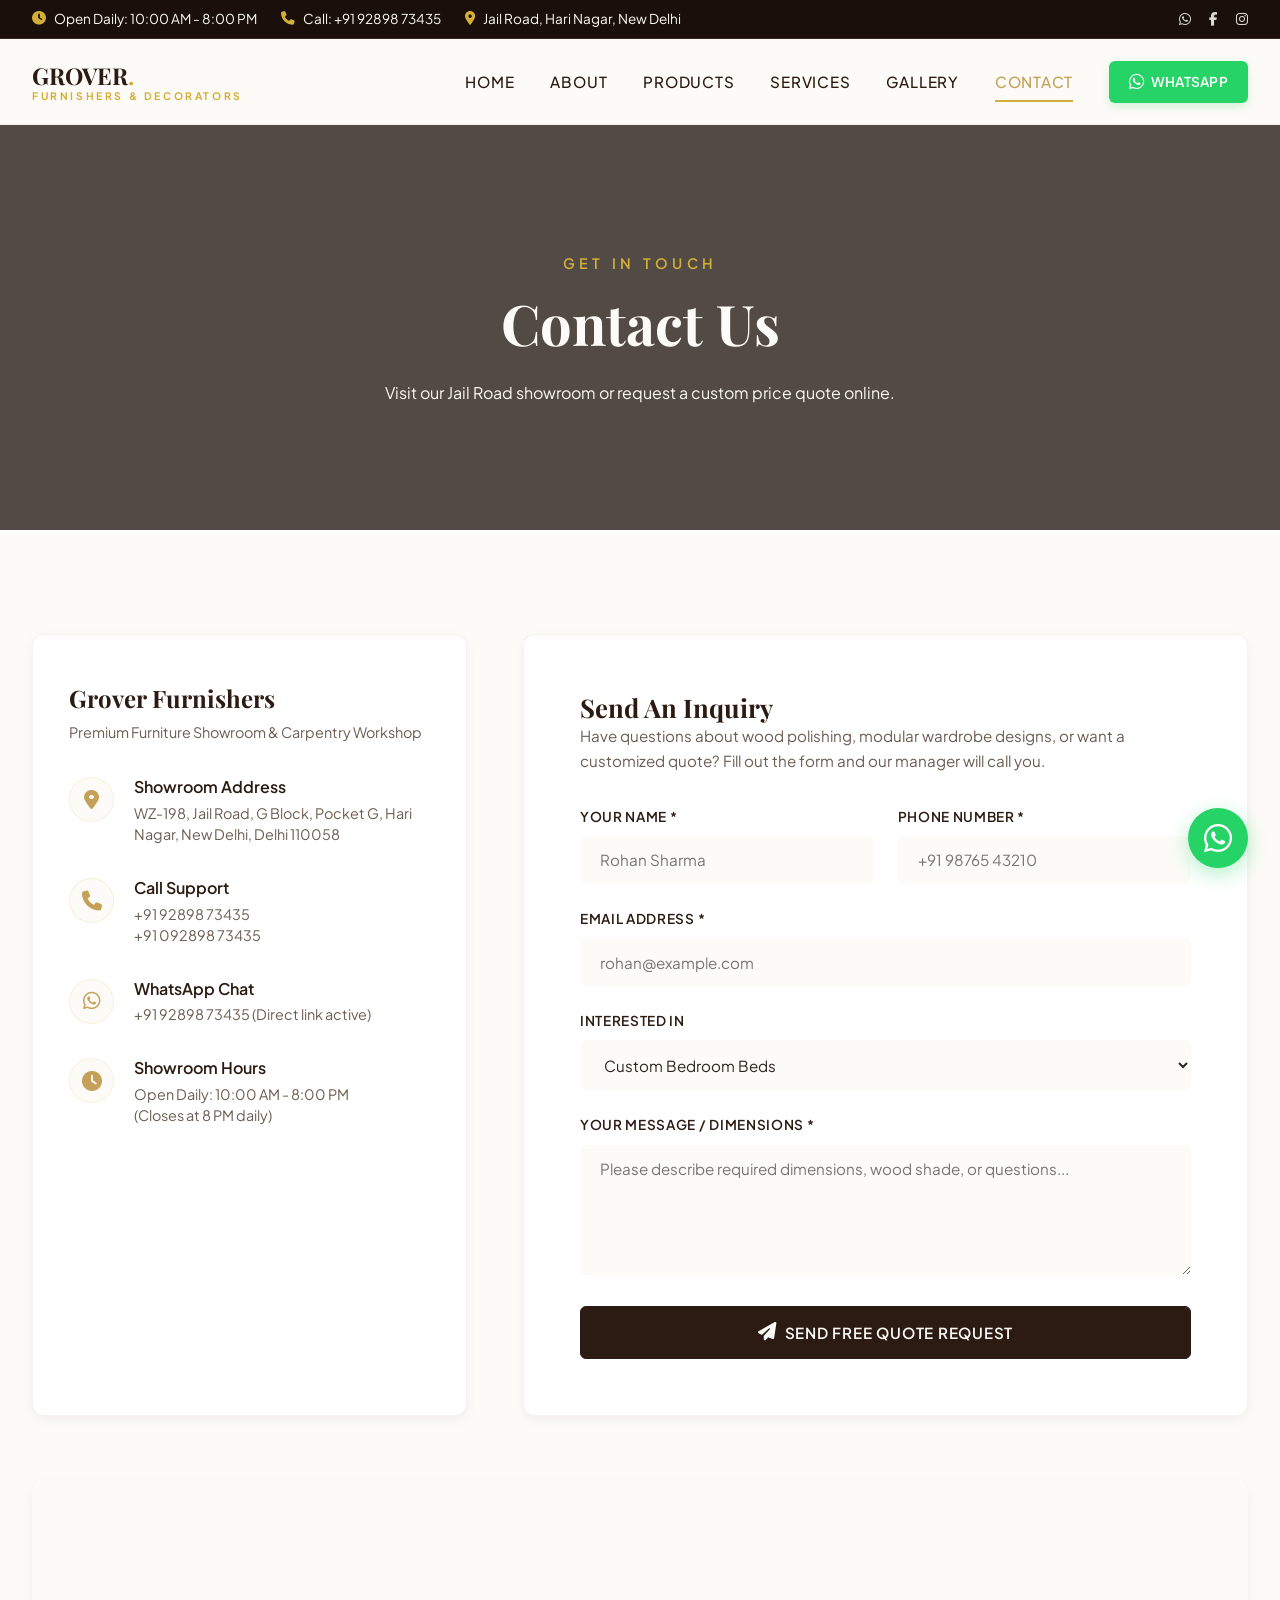
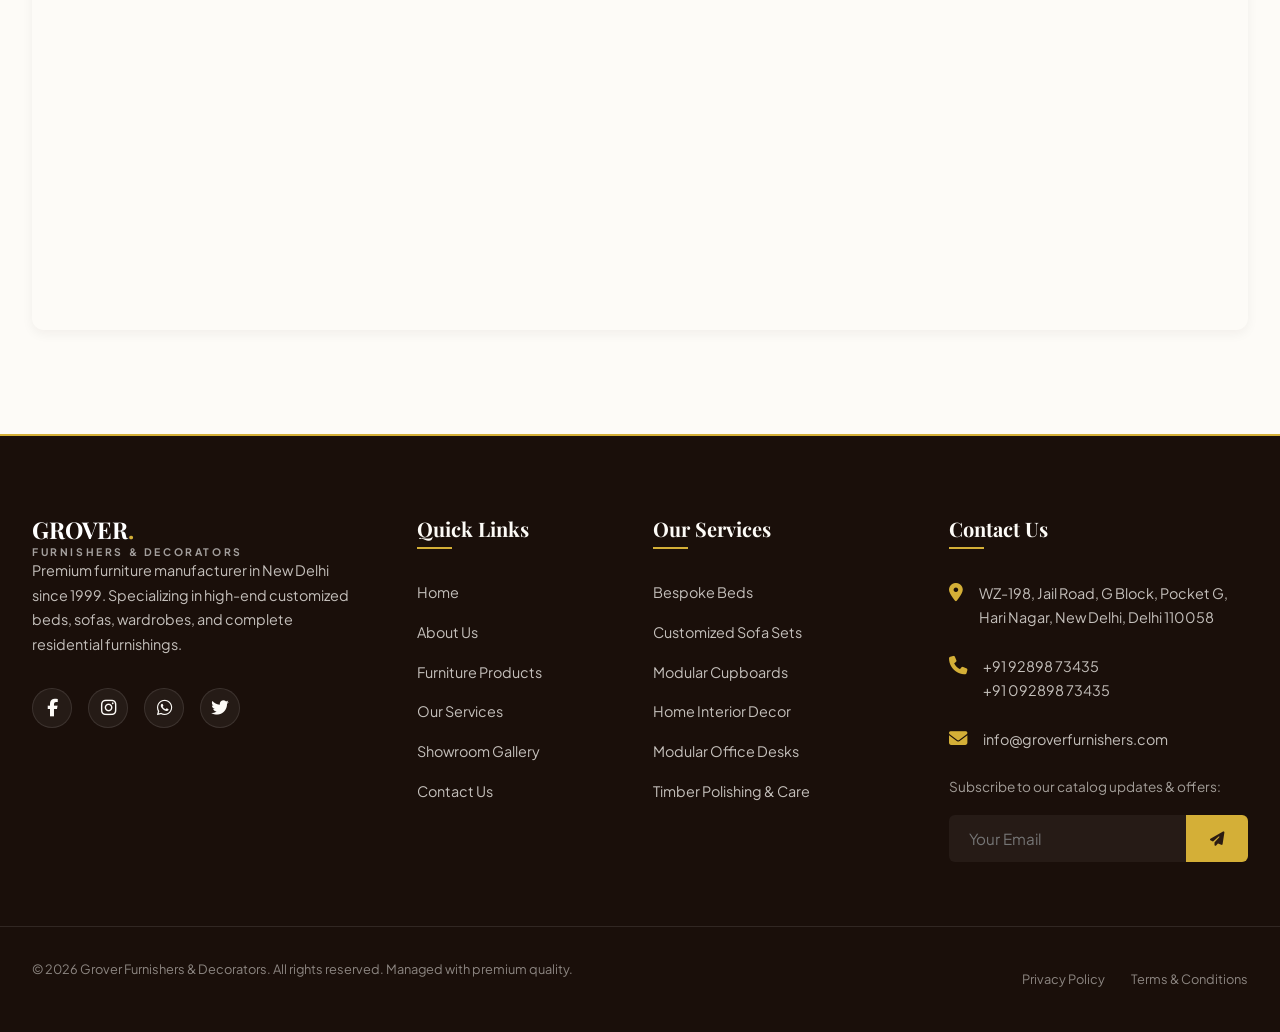
<file: contact.html>
<!DOCTYPE html>
<html lang="en">
<head>
  <meta charset="UTF-8">
  <meta name="viewport" content="width=device-width, initial-scale=1.0">
  <meta name="description" content="Contact Grover Furnishers & Decorators in Jail Road, Hari Nagar, New Delhi. Send furniture inquiries, get showroom directions, or call/WhatsApp us directly.">
  <meta name="keywords" content="contact grover furnishers, jail road furniture shop number, furniture showroom hari nagar contact, furniture builders delhi map">
  <meta name="author" content="Grover Furnishers & Decorators">

  <!-- Open Graph / Facebook -->
  <meta property="og:type" content="website">
  <meta property="og:url" content="https://groverfurnishers.github.io/contact.html">
  <meta property="og:title" content="Contact Us | Grover Furnishers & Decorators">
  <meta property="og:description" content="Inquire about luxury wood beds, custom closets, and Chesterfield sofas. Visit our Delhi showroom or call us today.">
  <meta property="og:image" content="https://images.unsplash.com/photo-1618221195710-dd6b41faaea6?auto=format&fit=crop&w=1200&q=80">

  <title>Contact Us | Grover Furnishers & Decorators Jail Road Delhi</title>

  <!-- Favicon -->
  <link rel="icon" type="image/x-icon" href="https://images.unsplash.com/photo-1618221195710-dd6b41faaea6?auto=format&fit=crop&w=32&q=80">

  <!-- Google Fonts Preconnect -->
  <link rel="preconnect" href="https://fonts.googleapis.com">
  <link rel="preconnect" href="https://fonts.gstatic.com" crossorigin>
  <link href="https://fonts.googleapis.com/css2?family=Playfair+Display:ital,wght@0,400..900;1,400..900&family=Plus+Jakarta+Sans:ital,wght@0,200..800;1,200..800&display=swap" rel="stylesheet">

  <!-- Font Awesome Icons -->
  <link rel="stylesheet" href="https://cdnjs.cloudflare.com/ajax/libs/font-awesome/6.4.0/css/all.min.css">

  <!-- Main Stylesheet -->
  <link rel="stylesheet" href="css/style.css">
</head>
<body>

  <!-- Page Loader Overlay -->
  <div class="loader-overlay">
    <div class="loader-spinner"></div>
    <div class="loader-text">Grover Furnishers</div>
  </div>

  <!-- Top Contact & Hours Bar -->
  <div class="top-bar">
    <div class="container">
      <div class="top-bar-info">
        <span><i class="fa-solid fa-clock"></i> Open Daily: 10:00 AM - 8:00 PM</span>
        <span><i class="fa-solid fa-phone"></i> Call: +91 92898 73435</span>
        <span><i class="fa-solid fa-location-dot"></i> Jail Road, Hari Nagar, New Delhi</span>
      </div>
      <div class="top-bar-social">
        <a href="https://api.whatsapp.com/send?phone=919289873435&text=Hi%20Grover%20Furnishers%2C%20I%20am%20interested%20in%20your%20furniture." target="_blank" aria-label="WhatsApp Us"><i class="fa-brands fa-whatsapp"></i></a>
        <a href="#" aria-label="Facebook"><i class="fa-brands fa-facebook-f"></i></a>
        <a href="#" aria-label="Instagram"><i class="fa-brands fa-instagram"></i></a>
      </div>
    </div>
  </div>

  <!-- Header Section -->
  <header>
    <div class="container nav-container">
      <a href="index.html" class="logo">
        GROVER<span>.</span>
        <span class="logo-subtitle">FURNISHERS & DECORATORS</span>
      </a>

      <!-- Primary Desktop Nav -->
      <nav class="nav-menu">
        <a href="index.html" class="nav-link">Home</a>
        <a href="about.html" class="nav-link">About</a>
        <a href="products.html" class="nav-link">Products</a>
        <a href="services.html" class="nav-link">Services</a>
        <a href="gallery.html" class="nav-link">Gallery</a>
        <a href="contact.html" class="nav-link">Contact</a>
        <a href="https://api.whatsapp.com/send?phone=919289873435&text=Hi%20Grover%20Furnishers%20Showroom%2C%20I%20would%20like%20to%20inquire%20about%20your%20custom%20designs." target="_blank" class="nav-cta">
          <i class="fa-brands fa-whatsapp"></i> WhatsApp
        </a>
      </nav>

      <!-- Hamburger Menu Button (Mobile) -->
      <button class="hamburger" aria-label="Toggle Navigation">
        <span class="hamburger-line"></span>
        <span class="hamburger-line"></span>
        <span class="hamburger-line"></span>
      </button>
    </div>
  </header>

  <!-- Page Banner (Sub-Hero) -->
  <section class="hero" style="background-image: url('https://images.unsplash.com/photo-1618221195710-dd6b41faaea6?auto=format&fit=crop&w=1600&q=80'); height: 45vh; min-height: 300px;">
    <div class="hero-overlay" style="background: rgba(26, 15, 10, 0.75);"></div>
    <div class="container" style="margin-left: auto; margin-right: auto; text-align: center;">
      <span class="hero-tagline" style="opacity: 1; transform: none; animation: none;">Get In Touch</span>
      <h1 style="font-size: clamp(2rem, 4.5vw, 3.5rem); opacity: 1; transform: none; animation: none;">Contact Us</h1>
      <p style="opacity: 1; transform: none; animation: none; margin-bottom: 0; max-width: 100%;">Visit our Jail Road showroom or request a custom price quote online.</p>
    </div>
  </section>

  <!-- Contact Body Section -->
  <section class="section">
    <div class="container">
      <div class="contact-layout">
        
        <!-- Left Column: Business Details -->
        <div class="contact-info-card reveal-left">
          <div class="contact-info-title">
            <h3>Grover Furnishers</h3>
            <p>Premium Furniture Showroom & Carpentry Workshop</p>
          </div>

          <div class="contact-detail-list">
            <!-- Address -->
            <div class="contact-detail-item">
              <div class="contact-detail-icon"><i class="fa-solid fa-location-dot"></i></div>
              <div class="contact-detail-text">
                <h4>Showroom Address</h4>
                <p>WZ-198, Jail Road, G Block, Pocket G, Hari Nagar, New Delhi, Delhi 110058</p>
              </div>
            </div>

            <!-- Phones -->
            <div class="contact-detail-item">
              <div class="contact-detail-icon"><i class="fa-solid fa-phone"></i></div>
              <div class="contact-detail-text">
                <h4>Call Support</h4>
                <p>+91 92898 73435<br>+91 092898 73435</p>
              </div>
            </div>

            <!-- WhatsApp -->
            <div class="contact-detail-item">
              <div class="contact-detail-icon"><i class="fa-brands fa-whatsapp"></i></div>
              <div class="contact-detail-text">
                <h4>WhatsApp Chat</h4>
                <p>+91 92898 73435 (Direct link active)</p>
              </div>
            </div>

            <!-- Business Hours -->
            <div class="contact-detail-item">
              <div class="contact-detail-icon"><i class="fa-solid fa-clock"></i></div>
              <div class="contact-detail-text">
                <h4>Showroom Hours</h4>
                <p>Open Daily: 10:00 AM - 8:00 PM<br>(Closes at 8 PM daily)</p>
              </div>
            </div>
          </div>
        </div>

        <!-- Right Column: Interactive Form -->
        <div class="contact-form-card reveal-right">
          <div style="margin-bottom: 2rem;">
            <h3>Send An Inquiry</h3>
            <p style="color: var(--text-muted); font-size: 0.95rem;">Have questions about wood polishing, modular wardrobe designs, or want a customized quote? Fill out the form and our manager will call you.</p>
          </div>

          <!-- Contact Form. Submits to Web3Forms or falls back to custom script mock success -->
          <form action="https://api.web3forms.com/submit" method="POST" id="contactForm">
            <!-- Web3Forms Access Key Placeholder (Users can replace this with their active key) -->
            <input type="hidden" name="access_key" value="YOUR_ACCESS_KEY_HERE">
            <input type="hidden" name="subject" value="New Furniture Inquiry - Grover Furnishers">

            <div class="form-row">
              <div class="form-group">
                <label for="name">Your Name *</label>
                <input type="text" id="name" name="name" class="form-control" required placeholder="Rohan Sharma">
              </div>
              <div class="form-group">
                <label for="phone">Phone Number *</label>
                <input type="tel" id="phone" name="phone" class="form-control" required placeholder="+91 98765 43210">
              </div>
            </div>

            <div class="form-group">
              <label for="email">Email Address *</label>
              <input type="email" id="email" name="email" class="form-control" required placeholder="rohan@example.com">
            </div>

            <div class="form-group">
              <label for="furniture_type">Interested In</label>
              <select id="furniture_type" name="furniture_type" class="form-control">
                <option value="bed">Custom Bedroom Beds</option>
                <option value="sofa">Living Room Sofa Set</option>
                <option value="wardrobe">Modular Sliding Cupboard</option>
                <option value="dining">Marble-top Dining Table</option>
                <option value="office">Modular Office Solutions</option>
                <option value="repair">Restoration & Wood Polish</option>
                <option value="other">Other Customized Item</option>
              </select>
            </div>

            <div class="form-group">
              <label for="message">Your Message / Dimensions *</label>
              <textarea id="message" name="message" class="form-control" required placeholder="Please describe required dimensions, wood shade, or questions..."></textarea>
            </div>

            <!-- Submit Button -->
            <button type="submit" class="btn btn-primary" style="width: 100%;">
              <i class="fa-solid fa-paper-plane"></i> Send Free Quote Request
            </button>

            <!-- Success/Error Message Display Box -->
            <div class="form-message"></div>
          </form>
        </div>

      </div>

      <!-- Google Maps Embed Pinpointing the Showroom -->
      <div class="map-container reveal">
        <iframe src="https://www.google.com/maps/embed?pb=!1m18!1m12!1m3!1d3501.9961448658097!2d77.10565507631326!3d28.629864275666795!2m3!1f0!2f0!3f0!3m2!1i1024!2i768!4f13.1!3m3!1m2!1s0x390d04b6ab6c3a1b%3A0xc3ec42858b76a066!2sJail%20Rd%2C%20Hari%20Nagar%2C%20New%20Delhi%2C%20Delhi%20110058!5e0!3m2!1sen!2sin!4v1700000000000!5m2!1sen!2sin" allowfullscreen="" loading="lazy" referrerpolicy="no-referrer-when-downgrade" title="Google Map Location of Grover Furnishers"></iframe>
      </div>
    </div>
  </section>

  <!-- Footer Section -->
  <footer>
    <div class="container footer-grid">
      <!-- Footer About -->
      <div class="footer-col footer-about">
        <a href="index.html" class="logo" style="color: #fff;">
          GROVER<span>.</span>
          <span class="logo-subtitle" style="color: rgba(255,255,255,0.6);">FURNISHERS & DECORATORS</span>
        </a>
        <p>Premium furniture manufacturer in New Delhi since 1999. Specializing in high-end customized beds, sofas, wardrobes, and complete residential furnishings.</p>
        <div class="social-links">
          <a href="#" class="social-link" aria-label="Facebook"><i class="fa-brands fa-facebook-f"></i></a>
          <a href="#" class="social-link" aria-label="Instagram"><i class="fa-brands fa-instagram"></i></a>
          <a href="https://api.whatsapp.com/send?phone=919289873435" class="social-link" aria-label="WhatsApp"><i class="fa-brands fa-whatsapp"></i></a>
          <a href="#" class="social-link" aria-label="Twitter"><i class="fa-brands fa-twitter"></i></a>
        </div>
      </div>

      <!-- Footer Quick Links -->
      <div class="footer-col">
        <h3>Quick Links</h3>
        <ul class="footer-links-list">
          <li><a href="index.html">Home</a></li>
          <li><a href="about.html">About Us</a></li>
          <li><a href="products.html">Furniture Products</a></li>
          <li><a href="services.html">Our Services</a></li>
          <li><a href="gallery.html">Showroom Gallery</a></li>
          <li><a href="contact.html">Contact Us</a></li>
        </ul>
      </div>

      <!-- Footer Services -->
      <div class="footer-col">
        <h3>Our Services</h3>
        <ul class="footer-links-list">
          <li><a href="services.html">Bespoke Beds</a></li>
          <li><a href="services.html">Customized Sofa Sets</a></li>
          <li><a href="services.html">Modular Cupboards</a></li>
          <li><a href="services.html">Home Interior Decor</a></li>
          <li><a href="services.html">Modular Office Desks</a></li>
          <li><a href="services.html">Timber Polishing & Care</a></li>
        </ul>
      </div>

      <!-- Footer Contact Info -->
      <div class="footer-col">
        <h3>Contact Us</h3>
        <div class="footer-contact-item">
          <i class="fa-solid fa-location-dot"></i>
          <p>WZ-198, Jail Road, G Block, Pocket G, Hari Nagar, New Delhi, Delhi 110058</p>
        </div>
        <div class="footer-contact-item">
          <i class="fa-solid fa-phone"></i>
          <p>+91 92898 73435<br>+91 092898 73435</p>
        </div>
        <div class="footer-contact-item">
          <i class="fa-solid fa-envelope"></i>
          <p>info@groverfurnishers.com</p>
        </div>

        <!-- Newsletter Form -->
        <div class="newsletter-form">
          <p>Subscribe to our catalog updates & offers:</p>
          <form action="#" method="POST" id="newsletterForm">
            <div class="newsletter-input-group">
              <input type="email" placeholder="Your Email" class="form-control" required aria-label="Email Address">
              <button type="submit" class="newsletter-btn" aria-label="Subscribe"><i class="fa-solid fa-paper-plane"></i></button>
            </div>
          </form>
        </div>
      </div>
    </div>

    <!-- Footer Bottom Copyright -->
    <div class="container footer-bottom">
      <p>&copy; 2026 Grover Furnishers & Decorators. All rights reserved. Managed with premium quality.</p>
      <div class="footer-bottom-links">
        <a href="#">Privacy Policy</a>
        <a href="#">Terms & Conditions</a>
      </div>
    </div>
  </footer>

  <!-- Floating WhatsApp Action Button -->
  <a href="https://api.whatsapp.com/send?phone=919289873435" class="floating-whatsapp" target="_blank" aria-label="WhatsApp Chat Integration">
    <i class="fa-brands fa-whatsapp"></i>
  </a>

  <!-- Main JavaScript File -->
  <script src="js/script.js"></script>

</body>
</html>
</file>
<file: css/style.css>
/*
 * Grover Furnishers & Decorators - Premium Stylesheet
 * Brand Colors: Dark Wood Brown (#2B1B12), Cream White (#FDFBF7), Gold Accents (#D4AF37)
 * Fonts: Playfair Display (Serif) & Plus Jakarta Sans (Sans-Serif)
 */

/* ==========================================================================
   1. Design System & Variables
   ========================================================================== */
:root {
  /* Colors */
  --primary-dark: #2b1b12;       /* Elegant Dark Wood Brown */
  --espresso: #1a0f0a;           /* Deep espresso/chocolate for dark sections */
  --gold: #d4af37;               /* Classic Metallic Gold */
  --gold-warm: #c5a059;          /* Slightly softer gold for text/hover states */
  --gold-light: #f6e8cc;         /* Ultra soft gold for highlights */
  --cream-bg: #fdfbf7;           /* Rich, comforting cream background */
  --card-white: #ffffff;         /* Pure white for product/service cards */
  --cream-soft: #f4edd4;         /* Soft warm borders/background highlights */
  --text-dark: #2e2620;          /* High contrast deep brown-charcoal for text */
  --text-muted: #6b5d52;         /* Softer brown-gray for subtext */
  --text-light: #fdfbf7;         /* Crisp light cream for dark backgrounds */
  --whatsapp-green: #25d366;     /* Official WhatsApp Green */
  --whatsapp-dark: #128c7e;      /* WhatsApp Dark for hover state */

  /* Fonts */
  --font-heading: 'Playfair Display', Georgia, serif;
  --font-body: 'Plus Jakarta Sans', system-ui, -apple-system, sans-serif;

  /* Layout, Shadows, Transitions */
  --container-width: 1280px;
  --header-height: 85px;
  --shadow-sm: 0 4px 12px rgba(43, 27, 18, 0.05);
  --shadow-md: 0 10px 30px rgba(43, 27, 18, 0.08);
  --shadow-lg: 0 20px 40px rgba(43, 27, 18, 0.15);
  --border-radius-sm: 6px;
  --border-radius-md: 12px;
  --border-radius-lg: 24px;
  --transition-fast: 0.3s cubic-bezier(0.25, 0.46, 0.45, 0.94);
  --transition-normal: 0.5s cubic-bezier(0.25, 0.8, 0.25, 1);
  --transition-slow: 0.8s cubic-bezier(0.25, 1, 0.25, 1);
}

/* ==========================================================================
   2. Reset & Global Styles
   ========================================================================== */
*, *::before, *::after {
  box-sizing: border-box;
  margin: 0;
  padding: 0;
}

html {
  scroll-behavior: smooth;
  font-size: 16px;
  -webkit-text-size-adjust: 100%;
}

body {
  font-family: var(--font-body);
  background-color: var(--cream-bg);
  color: var(--text-dark);
  line-height: 1.65;
  overflow-x: hidden;
}

/* Typography */
h1, h2, h3, h4, h5, h6 {
  font-family: var(--font-heading);
  font-weight: 700;
  line-height: 1.25;
  color: var(--primary-dark);
}

h1 {
  font-size: clamp(2.5rem, 5vw, 4.5rem);
}

h2 {
  font-size: clamp(2rem, 3.5vw, 2.75rem);
  position: relative;
  margin-bottom: 1rem;
}

/* Gold Accent line under section headings */
.section-header h2::after {
  content: '';
  display: block;
  width: 80px;
  height: 3px;
  background-color: var(--gold);
  margin: 1rem auto 0;
}

h3 {
  font-size: clamp(1.35rem, 2vw, 1.75rem);
}

p {
  margin-bottom: 1.25rem;
}

a {
  color: inherit;
  text-decoration: none;
  transition: all var(--transition-fast);
}

img {
  max-width: 100%;
  height: auto;
  display: block;
}

ul, ol {
  list-style: none;
}

button, input, textarea, select {
  font-family: inherit;
  font-size: inherit;
  outline: none;
  border: none;
  background: none;
}

button {
  cursor: pointer;
}

/* ==========================================================================
   3. Unified Layout Utilities
   ========================================================================== */
.container {
  width: 100%;
  max-width: var(--container-width);
  margin-left: auto;
  margin-right: auto;
  padding-left: 2rem;
  padding-right: 2rem;
}

.section {
  padding: 6.5rem 0;
  position: relative;
}

.section-header {
  text-align: center;
  max-width: 700px;
  margin: 0 auto 4rem;
}

.section-header p {
  font-size: 1.1rem;
  color: var(--text-muted);
}

.bg-dark {
  background-color: var(--espresso);
  color: var(--text-light);
}

.bg-dark h1, .bg-dark h2, .bg-dark h3, .bg-dark h4 {
  color: var(--text-light);
}

.bg-dark .section-header p {
  color: var(--text-muted);
}

/* Premium Buttons */
.btn {
  display: inline-flex;
  align-items: center;
  justify-content: center;
  padding: 1rem 2.25rem;
  font-size: 0.95rem;
  font-weight: 600;
  letter-spacing: 0.05em;
  text-transform: uppercase;
  border-radius: var(--border-radius-sm);
  transition: all var(--transition-fast);
  position: relative;
  overflow: hidden;
  z-index: 1;
}

.btn-primary {
  background-color: var(--primary-dark);
  color: var(--text-light);
  border: 1px solid var(--primary-dark);
}

.btn-primary::after {
  content: '';
  position: absolute;
  top: 0;
  left: 0;
  width: 100%;
  height: 100%;
  background-color: var(--gold);
  z-index: -1;
  transform: scaleX(0);
  transform-origin: right;
  transition: transform var(--transition-normal);
}

.btn-primary:hover {
  color: var(--primary-dark);
  border-color: var(--gold);
}

.btn-primary:hover::after {
  transform: scaleX(1);
  transform-origin: left;
}

.btn-secondary {
  background-color: transparent;
  color: var(--primary-dark);
  border: 1px solid var(--primary-dark);
}

.btn-secondary:hover {
  background-color: var(--primary-dark);
  color: var(--text-light);
}

.btn-gold {
  background-color: var(--gold);
  color: var(--primary-dark);
  border: 1px solid var(--gold);
}

.btn-gold:hover {
  background-color: var(--primary-dark);
  color: var(--text-light);
  border-color: var(--primary-dark);
}

.btn-whatsapp {
  background-color: var(--whatsapp-green);
  color: #fff;
  border: 1px solid var(--whatsapp-green);
}

.btn-whatsapp:hover {
  background-color: var(--whatsapp-dark);
  border-color: var(--whatsapp-dark);
}

.btn i {
  margin-right: 0.5rem;
  font-size: 1.15rem;
}

/* Flex & Grid Systems */
.grid-2 { display: grid; grid-template-columns: repeat(2, 1fr); gap: 2.5rem; align-items: center; }
.grid-3 { display: grid; grid-template-columns: repeat(3, 1fr); gap: 2rem; }
.grid-4 { display: grid; grid-template-columns: repeat(4, 1fr); gap: 1.5rem; }

/* ==========================================================================
   4. Header & Navigation (Sticky & Responsive)
   ========================================================================== */
.top-bar {
  background-color: var(--espresso);
  color: var(--text-light);
  padding: 0.5rem 0;
  font-size: 0.85rem;
  border-bottom: 1px solid rgba(212, 175, 55, 0.15);
}

.top-bar .container {
  display: flex;
  justify-content: space-between;
  align-items: center;
}

.top-bar-info {
  display: flex;
  gap: 1.5rem;
}

.top-bar-info span {
  display: inline-flex;
  align-items: center;
  gap: 0.5rem;
}

.top-bar-info i {
  color: var(--gold);
}

.top-bar-social a {
  margin-left: 1rem;
  color: var(--text-light);
  opacity: 0.85;
}

.top-bar-social a:hover {
  color: var(--gold);
  opacity: 1;
}

header {
  position: sticky;
  top: 0;
  width: 100%;
  background-color: rgba(253, 251, 247, 0.95);
  backdrop-filter: blur(10px);
  z-index: 100;
  transition: all var(--transition-fast);
  border-bottom: 1px solid rgba(43, 27, 18, 0.05);
}

header.scrolled {
  padding: 0.5rem 0;
  background-color: rgba(253, 251, 247, 0.98);
  box-shadow: var(--shadow-md);
  border-bottom-color: rgba(212, 175, 55, 0.2);
}

.nav-container {
  display: flex;
  justify-content: space-between;
  align-items: center;
  height: var(--header-height);
  transition: height var(--transition-fast);
}

header.scrolled .nav-container {
  height: 70px;
}

.logo {
  font-family: var(--font-heading);
  font-weight: 700;
  font-size: 1.45rem;
  color: var(--primary-dark);
  line-height: 1.2;
}

.logo span {
  color: var(--gold);
}

.logo-subtitle {
  font-family: var(--font-body);
  font-size: 0.65rem;
  letter-spacing: 0.25em;
  text-transform: uppercase;
  color: var(--text-muted);
  display: block;
}

.nav-menu {
  display: flex;
  align-items: center;
  gap: 2.25rem;
}

.nav-link {
  font-size: 0.95rem;
  font-weight: 500;
  text-transform: uppercase;
  letter-spacing: 0.05em;
  color: var(--primary-dark);
  position: relative;
  padding: 0.5rem 0;
}

.nav-link::after {
  content: '';
  position: absolute;
  bottom: 0;
  left: 0;
  width: 100%;
  height: 2px;
  background-color: var(--gold);
  transform: scaleX(0);
  transform-origin: right;
  transition: transform var(--transition-fast);
}

.nav-link:hover, .nav-link.active {
  color: var(--gold-warm);
}

.nav-link:hover::after, .nav-link.active::after {
  transform: scaleX(1);
  transform-origin: left;
}

.nav-cta {
  display: inline-flex;
  align-items: center;
  background-color: var(--whatsapp-green);
  color: #fff;
  padding: 0.6rem 1.25rem;
  border-radius: var(--border-radius-sm);
  font-size: 0.85rem;
  font-weight: 600;
  letter-spacing: 0.02em;
  text-transform: uppercase;
  box-shadow: 0 4px 10px rgba(37, 211, 102, 0.2);
}

.nav-cta:hover {
  background-color: var(--whatsapp-dark);
  color: #fff;
  transform: translateY(-2px);
}

.nav-cta i {
  font-size: 1.1rem;
  margin-right: 0.4rem;
}

/* Hamburger menu button */
.hamburger {
  display: none;
  cursor: pointer;
  background: none;
  border: none;
  padding: 0.5rem;
  z-index: 110;
}

.hamburger-line {
  display: block;
  width: 25px;
  height: 2px;
  margin: 5px auto;
  background-color: var(--primary-dark);
  transition: all var(--transition-fast);
}

/* ==========================================================================
   5. Hero Section
   ========================================================================== */
.hero {
  position: relative;
  height: 85vh;
  min-height: 550px;
  background-size: cover;
  background-position: center;
  display: flex;
  align-items: center;
  color: var(--text-light);
  overflow: hidden;
}

.hero-overlay {
  position: absolute;
  top: 0;
  left: 0;
  width: 100%;
  height: 100%;
  background: linear-gradient(135deg, rgba(26, 15, 10, 0.85) 0%, rgba(26, 15, 10, 0.4) 100%);
  z-index: 1;
}

.hero .container {
  position: relative;
  z-index: 2;
  max-width: 900px;
  margin-left: max(2rem, calc((100vw - var(--container-width)) / 2 + 2rem));
}

.hero-tagline {
  font-size: 0.9rem;
  text-transform: uppercase;
  letter-spacing: 0.3em;
  color: var(--gold);
  font-weight: 600;
  margin-bottom: 1rem;
  display: inline-block;
  opacity: 0;
  transform: translateY(20px);
  animation: fadeInUp 0.8s forwards 0.2s;
}

.hero h1 {
  font-size: clamp(2.25rem, 5.5vw, 4.5rem);
  font-weight: 700;
  margin-bottom: 1.5rem;
  color: var(--text-light);
  line-height: 1.15;
  opacity: 0;
  transform: translateY(30px);
  animation: fadeInUp 0.8s forwards 0.4s;
}

.hero h1 span {
  color: var(--gold);
}

.hero-desc {
  font-size: 1.15rem;
  margin-bottom: 2.5rem;
  max-width: 650px;
  color: rgba(253, 251, 247, 0.85);
  opacity: 0;
  transform: translateY(30px);
  animation: fadeInUp 0.8s forwards 0.6s;
}

.hero-buttons {
  display: flex;
  gap: 1.25rem;
  opacity: 0;
  transform: translateY(30px);
  animation: fadeInUp 0.8s forwards 0.8s;
}

/* ==========================================================================
   6. About Us / Showcase Section
   ========================================================================== */
.about-image-wrapper {
  position: relative;
  padding-bottom: 2rem;
}

.about-img-main {
  width: 90%;
  border-radius: var(--border-radius-md);
  box-shadow: var(--shadow-lg);
  border: 1px solid rgba(212, 175, 55, 0.25);
}

.about-experience-badge {
  position: absolute;
  bottom: 0;
  right: 5%;
  background-color: var(--primary-dark);
  color: var(--text-light);
  padding: 2rem;
  border-radius: var(--border-radius-md);
  box-shadow: var(--shadow-lg);
  border-left: 4px solid var(--gold);
  text-align: center;
  max-width: 180px;
}

.about-experience-badge h3 {
  font-size: 2.25rem;
  color: var(--gold);
  line-height: 1;
  margin-bottom: 0.25rem;
}

.about-experience-badge p {
  margin: 0;
  font-size: 0.8rem;
  text-transform: uppercase;
  letter-spacing: 0.1em;
  font-weight: 600;
  line-height: 1.3;
}

.about-content h3 {
  color: var(--gold-warm);
  font-size: 1rem;
  text-transform: uppercase;
  letter-spacing: 0.15em;
  margin-bottom: 1rem;
}

.about-content .lead {
  font-size: 1.25rem;
  color: var(--primary-dark);
  margin-bottom: 1.5rem;
  font-weight: 500;
}

.stats-grid {
  display: grid;
  grid-template-columns: repeat(3, 1fr);
  gap: 1.5rem;
  margin-top: 3rem;
  border-top: 1px solid var(--border-color);
  padding-top: 2rem;
}

.stat-item h4 {
  font-size: 2.25rem;
  color: var(--primary-dark);
  line-height: 1;
  margin-bottom: 0.25rem;
}

.stat-item h4 span {
  color: var(--gold);
}

.stat-item p {
  margin: 0;
  font-size: 0.85rem;
  color: var(--text-muted);
  text-transform: uppercase;
  letter-spacing: 0.05em;
  font-weight: 600;
}

/* ==========================================================================
   7. Features Section
   ========================================================================== */
.features-grid {
  display: grid;
  grid-template-columns: repeat(3, 1fr);
  gap: 2rem;
}

.feature-card {
  background-color: var(--card-white);
  padding: 3rem 2.25rem;
  border-radius: var(--border-radius-md);
  box-shadow: var(--shadow-sm);
  border: 1px solid rgba(43, 27, 18, 0.05);
  transition: all var(--transition-normal);
  position: relative;
  overflow: hidden;
}

.feature-card::before {
  content: '';
  position: absolute;
  top: 0;
  left: 0;
  width: 4px;
  height: 0;
  background-color: var(--gold);
  transition: height var(--transition-normal);
}

.feature-card:hover {
  transform: translateY(-8px);
  box-shadow: var(--shadow-md);
  border-color: rgba(212, 175, 55, 0.2);
}

.feature-card:hover::before {
  height: 100%;
}

.feature-icon {
  width: 60px;
  height: 60px;
  background-color: var(--cream-bg);
  border-radius: 50%;
  display: flex;
  align-items: center;
  justify-content: center;
  margin-bottom: 1.75rem;
  color: var(--gold-warm);
  font-size: 1.75rem;
  border: 1px solid rgba(212, 175, 55, 0.2);
  transition: all var(--transition-fast);
}

.feature-card:hover .feature-icon {
  background-color: var(--primary-dark);
  color: var(--gold);
}

.feature-card h3 {
  margin-bottom: 0.75rem;
  font-size: 1.25rem;
}

.feature-card p {
  color: var(--text-muted);
  font-size: 0.95rem;
  margin-bottom: 0;
  line-height: 1.6;
}

/* ==========================================================================
   8. Product Section & Filtering
   ========================================================================== */
.filter-tabs {
  display: flex;
  justify-content: center;
  flex-wrap: wrap;
  gap: 0.75rem;
  margin-bottom: 3rem;
}

.filter-btn {
  padding: 0.6rem 1.5rem;
  font-size: 0.85rem;
  font-weight: 600;
  text-transform: uppercase;
  letter-spacing: 0.05em;
  background-color: var(--card-white);
  color: var(--primary-dark);
  border: 1px solid var(--border-color);
  border-radius: 30px;
  transition: all var(--transition-fast);
}

.filter-btn:hover, .filter-btn.active {
  background-color: var(--primary-dark);
  color: var(--text-light);
  border-color: var(--primary-dark);
}

.products-grid {
  display: grid;
  grid-template-columns: repeat(3, 1fr);
  gap: 2.25rem;
}

.product-card {
  background-color: var(--card-white);
  border-radius: var(--border-radius-md);
  box-shadow: var(--shadow-sm);
  border: 1px solid rgba(43, 27, 18, 0.05);
  overflow: hidden;
  transition: all var(--transition-normal);
  display: flex;
  flex-direction: column;
}

.product-card:hover {
  transform: translateY(-8px);
  box-shadow: var(--shadow-md);
  border-color: rgba(212, 175, 55, 0.2);
}

.product-img-wrapper {
  position: relative;
  overflow: hidden;
  background-color: var(--cream-bg);
  aspect-ratio: 4/3;
}

.product-img-wrapper img {
  width: 100%;
  height: 100%;
  object-fit: cover;
  transition: transform var(--transition-slow);
}

.product-card:hover .product-img-wrapper img {
  transform: scale(1.08);
}

.product-badge {
  position: absolute;
  top: 1rem;
  right: 1rem;
  background-color: rgba(43, 27, 18, 0.85);
  backdrop-filter: blur(5px);
  color: var(--gold);
  font-size: 0.75rem;
  font-weight: 600;
  text-transform: uppercase;
  letter-spacing: 0.05em;
  padding: 0.35rem 0.85rem;
  border-radius: 4px;
  border: 1px solid rgba(212, 175, 55, 0.3);
}

.product-content {
  padding: 1.75rem;
  display: flex;
  flex-direction: column;
  flex-grow: 1;
}

.product-content h3 {
  font-size: 1.35rem;
  margin-bottom: 0.5rem;
}

.product-content p {
  color: var(--text-muted);
  font-size: 0.9rem;
  line-height: 1.5;
  margin-bottom: 1.5rem;
  flex-grow: 1;
}

.product-footer {
  display: flex;
  align-items: center;
  justify-content: space-between;
  border-top: 1px solid var(--border-color);
  padding-top: 1.25rem;
  margin-top: auto;
}

.product-price {
  font-weight: 700;
  font-size: 1.15rem;
  color: var(--gold-warm);
}

.product-inquire-btn {
  display: inline-flex;
  align-items: center;
  font-size: 0.85rem;
  font-weight: 600;
  color: var(--primary-dark);
  text-transform: uppercase;
  letter-spacing: 0.05em;
  gap: 0.4rem;
}

.product-inquire-btn i {
  color: var(--whatsapp-green);
  font-size: 1.1rem;
  transition: transform var(--transition-fast);
}

.product-card:hover .product-inquire-btn i {
  transform: translateX(3px);
}

.product-inquire-btn:hover {
  color: var(--gold-warm);
}

/* ==========================================================================
   9. Custom Furniture & Custom Process
   ========================================================================== */
.process-grid {
  display: grid;
  grid-template-columns: repeat(4, 1fr);
  gap: 2rem;
  margin-top: 4rem;
  position: relative;
}

/* Line connecting process steps */
.process-grid::before {
  content: '';
  position: absolute;
  top: 45px;
  left: 10%;
  width: 80%;
  height: 2px;
  background-color: var(--border-color);
  z-index: 1;
}

.process-step {
  text-align: center;
  position: relative;
  z-index: 2;
}

.process-number {
  width: 90px;
  height: 90px;
  background-color: var(--card-white);
  color: var(--primary-dark);
  border: 2px solid var(--gold);
  border-radius: 50%;
  display: flex;
  align-items: center;
  justify-content: center;
  margin: 0 auto 1.5rem;
  font-family: var(--font-heading);
  font-size: 1.75rem;
  font-weight: 700;
  box-shadow: var(--shadow-sm);
  transition: all var(--transition-normal);
}

.process-step:hover .process-number {
  background-color: var(--primary-dark);
  color: var(--text-light);
  transform: scale(1.1);
  box-shadow: var(--shadow-md);
}

.process-step h3 {
  font-size: 1.2rem;
  margin-bottom: 0.75rem;
}

.process-step p {
  font-size: 0.9rem;
  color: var(--text-muted);
  line-height: 1.5;
  margin-bottom: 0;
  padding: 0 0.5rem;
}

.custom-furniture-intro {
  margin-bottom: 4rem;
}

/* ==========================================================================
   10. Gallery & Lightbox
   ========================================================================== */
.gallery-grid {
  display: grid;
  grid-template-columns: repeat(3, 1fr);
  gap: 1.5rem;
}

.gallery-item {
  position: relative;
  border-radius: var(--border-radius-md);
  overflow: hidden;
  aspect-ratio: 1/1;
  box-shadow: var(--shadow-sm);
  border: 1px solid rgba(43, 27, 18, 0.05);
  cursor: pointer;
}

.gallery-item img {
  width: 100%;
  height: 100%;
  object-fit: cover;
  transition: transform var(--transition-slow);
}

.gallery-overlay {
  position: absolute;
  top: 0;
  left: 0;
  width: 100%;
  height: 100%;
  background: rgba(26, 15, 10, 0.85);
  display: flex;
  flex-direction: column;
  justify-content: center;
  align-items: center;
  opacity: 0;
  transition: opacity var(--transition-normal);
  padding: 1.5rem;
  text-align: center;
  border: 1px solid var(--gold);
  border-radius: var(--border-radius-md);
}

.gallery-overlay i {
  color: var(--gold);
  font-size: 2.25rem;
  margin-bottom: 1rem;
  transform: translateY(20px);
  transition: transform var(--transition-normal);
}

.gallery-overlay h3 {
  color: var(--text-light);
  font-size: 1.35rem;
  margin-bottom: 0.5rem;
  transform: translateY(20px);
  transition: transform var(--transition-normal) 0.1s;
}

.gallery-overlay p {
  color: var(--gold-warm);
  font-size: 0.85rem;
  text-transform: uppercase;
  letter-spacing: 0.05em;
  margin-bottom: 0;
  transform: translateY(20px);
  transition: transform var(--transition-normal) 0.2s;
}

.gallery-item:hover img {
  transform: scale(1.1);
}

.gallery-item:hover .gallery-overlay {
  opacity: 1;
}

.gallery-item:hover .gallery-overlay i,
.gallery-item:hover .gallery-overlay h3,
.gallery-item:hover .gallery-overlay p {
  transform: translateY(0);
}

/* Lightbox Modal */
.lightbox {
  position: fixed;
  top: 0;
  left: 0;
  width: 100%;
  height: 100%;
  background-color: rgba(26, 15, 10, 0.98);
  z-index: 1000;
  display: none;
  justify-content: center;
  align-items: center;
  opacity: 0;
  transition: opacity var(--transition-normal);
}

.lightbox.active {
  display: flex;
  opacity: 1;
}

.lightbox-content-wrapper {
  position: relative;
  max-width: 85%;
  max-height: 80vh;
  display: flex;
  flex-direction: column;
  align-items: center;
}

.lightbox-img {
  max-width: 100%;
  max-height: 70vh;
  object-fit: contain;
  border: 2px solid var(--gold);
  border-radius: var(--border-radius-sm);
  box-shadow: var(--shadow-lg);
}

.lightbox-caption {
  color: var(--text-light);
  margin-top: 1rem;
  font-size: 1.1rem;
  text-align: center;
  font-family: var(--font-heading);
}

.lightbox-category {
  color: var(--gold);
  font-size: 0.8rem;
  text-transform: uppercase;
  letter-spacing: 0.1em;
  margin-top: 0.25rem;
}

.lightbox-close {
  position: absolute;
  top: -45px;
  right: 0;
  color: var(--text-light);
  font-size: 2.25rem;
  cursor: pointer;
  transition: color var(--transition-fast);
}

.lightbox-close:hover {
  color: var(--gold);
}

.lightbox-nav {
  position: absolute;
  top: 50%;
  transform: translateY(-50%);
  color: var(--text-light);
  font-size: 2.5rem;
  cursor: pointer;
  transition: color var(--transition-fast);
  background: none;
  border: none;
  padding: 1rem;
}

.lightbox-prev {
  left: -80px;
}

.lightbox-next {
  right: -80px;
}

.lightbox-nav:hover {
  color: var(--gold);
}

/* ==========================================================================
   11. Services Section
   ========================================================================== */
.services-grid {
  display: grid;
  grid-template-columns: repeat(3, 1fr);
  gap: 2rem;
}

.service-card {
  background-color: var(--card-white);
  border-radius: var(--border-radius-md);
  overflow: hidden;
  box-shadow: var(--shadow-sm);
  border: 1px solid rgba(43, 27, 18, 0.05);
  transition: all var(--transition-normal);
  display: flex;
  flex-direction: column;
  height: 100%;
}

.service-card:hover {
  transform: translateY(-8px);
  box-shadow: var(--shadow-md);
  border-color: rgba(212, 175, 55, 0.25);
}

.service-img-wrapper {
  position: relative;
  aspect-ratio: 16/10;
  overflow: hidden;
}

.service-img-wrapper img {
  width: 100%;
  height: 100%;
  object-fit: cover;
  transition: transform var(--transition-slow);
}

.service-card:hover .service-img-wrapper img {
  transform: scale(1.08);
}

.service-icon-floating {
  position: absolute;
  bottom: -25px;
  right: 2rem;
  width: 50px;
  height: 50px;
  background-color: var(--primary-dark);
  color: var(--gold);
  border-radius: 50%;
  display: flex;
  align-items: center;
  justify-content: center;
  font-size: 1.35rem;
  border: 2px solid var(--gold);
  box-shadow: var(--shadow-md);
}

.service-body {
  padding: 2.25rem 2rem 2rem;
  flex-grow: 1;
}

.service-body h3 {
  font-size: 1.35rem;
  margin-bottom: 0.75rem;
}

.service-body p {
  color: var(--text-muted);
  font-size: 0.95rem;
  margin-bottom: 0;
  line-height: 1.6;
}

/* ==========================================================================
   12. Testimonials Carousel
   ========================================================================== */
.testimonials-wrapper {
  max-width: 850px;
  margin: 0 auto;
  position: relative;
  overflow: hidden;
}

.testimonials-slider {
  display: flex;
  transition: transform var(--transition-normal);
}

.testimonial-slide {
  min-width: 100%;
  padding: 1.5rem;
  text-align: center;
}

.testimonial-avatar {
  width: 90px;
  height: 90px;
  border-radius: 50%;
  margin: 0 auto 1.5rem;
  object-fit: cover;
  border: 3px solid var(--gold);
  box-shadow: var(--shadow-sm);
}

.testimonial-stars {
  color: var(--gold);
  font-size: 1.1rem;
  margin-bottom: 1rem;
}

.testimonial-text {
  font-family: var(--font-heading);
  font-size: 1.35rem;
  font-style: italic;
  color: var(--primary-dark);
  line-height: 1.6;
  margin-bottom: 1.5rem;
  position: relative;
}

.testimonial-text::before, .testimonial-text::after {
  content: '"';
  font-size: 2.5rem;
  color: rgba(212, 175, 55, 0.25);
  position: absolute;
}

.testimonial-text::before {
  top: -1.5rem;
  left: 0;
}

.testimonial-text::after {
  bottom: -2.5rem;
  right: 0;
}

.testimonial-author {
  font-weight: 700;
  font-size: 1.05rem;
  color: var(--primary-dark);
  margin-bottom: 0.15rem;
}

.testimonial-role {
  font-size: 0.8rem;
  text-transform: uppercase;
  color: var(--text-muted);
  letter-spacing: 0.05em;
  font-weight: 500;
}

.testimonial-dots {
  display: flex;
  justify-content: center;
  gap: 0.5rem;
  margin-top: 2.5rem;
}

.testimonial-dot {
  width: 10px;
  height: 10px;
  border-radius: 50%;
  background-color: var(--border-color);
  cursor: pointer;
  transition: all var(--transition-fast);
}

.testimonial-dot.active {
  background-color: var(--gold);
  transform: scale(1.2);
}

/* ==========================================================================
   13. Call to Action (CTA) Section
   ========================================================================== */
.cta-section {
  background-size: cover;
  background-position: center;
  background-attachment: fixed;
  color: var(--text-light);
  padding: 8rem 0;
  text-align: center;
  position: relative;
}

.cta-overlay {
  position: absolute;
  top: 0;
  left: 0;
  width: 100%;
  height: 100%;
  background: rgba(26, 15, 10, 0.85);
  z-index: 1;
}

.cta-section .container {
  position: relative;
  z-index: 2;
  max-width: 800px;
}

.cta-section h2 {
  font-size: clamp(2.25rem, 4.5vw, 3.5rem);
  margin-bottom: 1.5rem;
  color: var(--text-light);
}

.cta-section h2::after {
  display: none;
}

.cta-section p {
  font-size: 1.15rem;
  margin-bottom: 3rem;
  color: rgba(253, 251, 247, 0.85);
}

.cta-buttons {
  display: flex;
  justify-content: center;
  gap: 1.5rem;
}

/* ==========================================================================
   14. FAQ Section (Accordion)
   ========================================================================== */
.faq-list {
  max-width: 850px;
  margin: 0 auto;
}

.faq-item {
  background-color: var(--card-white);
  border-radius: var(--border-radius-md);
  margin-bottom: 1rem;
  box-shadow: var(--shadow-sm);
  border: 1px solid rgba(43, 27, 18, 0.05);
  overflow: hidden;
  transition: all var(--transition-fast);
}

.faq-item:hover {
  border-color: rgba(212, 175, 55, 0.2);
}

.faq-question {
  display: flex;
  justify-content: space-between;
  align-items: center;
  padding: 1.5rem 2rem;
  cursor: pointer;
  background-color: var(--card-white);
  transition: background-color var(--transition-fast);
}

.faq-question h3 {
  font-size: 1.1rem;
  font-weight: 600;
  margin-bottom: 0;
  font-family: var(--font-body);
  color: var(--primary-dark);
}

.bg-dark .faq-question h3 {
  color: var(--primary-dark);
}

.faq-icon-box {
  font-size: 1.15rem;
  color: var(--gold-warm);
  transition: transform var(--transition-fast);
}

.faq-answer {
  max-height: 0;
  overflow: hidden;
  transition: max-height var(--transition-normal) ease-out;
  background-color: var(--card-white);
  border-top: 1px solid transparent;
}

.faq-answer-content {
  padding: 1.5rem 2rem 2rem;
  color: var(--text-muted);
  font-size: 0.95rem;
  line-height: 1.6;
}

.faq-item.active .faq-icon-box {
  transform: rotate(180deg);
}

.faq-item.active .faq-answer {
  border-top-color: var(--border-color);
}

/* ==========================================================================
   15. Contact Section & Map
   ========================================================================== */
.contact-layout {
  display: grid;
  grid-template-columns: 4.5fr 7.5fr;
  gap: 3.5rem;
}

.contact-info-card {
  background-color: var(--card-white);
  padding: 3rem 2.25rem;
  border-radius: var(--border-radius-md);
  box-shadow: var(--shadow-sm);
  border: 1px solid rgba(43, 27, 18, 0.05);
}

.contact-info-title {
  margin-bottom: 2rem;
}

.contact-info-title h3 {
  font-size: 1.5rem;
  margin-bottom: 0.5rem;
}

.contact-info-title p {
  font-size: 0.9rem;
  color: var(--text-muted);
  margin-bottom: 0;
}

.contact-detail-list {
  display: flex;
  flex-direction: column;
  gap: 2rem;
}

.contact-detail-item {
  display: flex;
  gap: 1.25rem;
}

.contact-detail-icon {
  width: 45px;
  height: 45px;
  background-color: var(--cream-bg);
  border-radius: 50%;
  display: flex;
  align-items: center;
  justify-content: center;
  color: var(--gold-warm);
  font-size: 1.25rem;
  border: 1px solid rgba(212, 175, 55, 0.15);
  flex-shrink: 0;
}

.contact-detail-text h4 {
  font-family: var(--font-body);
  font-size: 1rem;
  font-weight: 600;
  margin-bottom: 0.35rem;
}

.contact-detail-text p {
  color: var(--text-muted);
  font-size: 0.9rem;
  margin-bottom: 0;
  line-height: 1.5;
}

.contact-form-card {
  background-color: var(--card-white);
  padding: 3.5rem;
  border-radius: var(--border-radius-md);
  box-shadow: var(--shadow-sm);
  border: 1px solid rgba(43, 27, 18, 0.05);
}

.form-group {
  margin-bottom: 1.5rem;
}

.form-row {
  display: grid;
  grid-template-columns: repeat(2, 1fr);
  gap: 1.5rem;
}

.form-group label {
  display: block;
  font-size: 0.85rem;
  font-weight: 600;
  text-transform: uppercase;
  letter-spacing: 0.05em;
  margin-bottom: 0.5rem;
  color: var(--primary-dark);
}

.form-control {
  width: 100%;
  padding: 0.9rem 1.25rem;
  border-radius: var(--border-radius-sm);
  border: 1px solid var(--border-color);
  background-color: var(--cream-bg);
  color: var(--text-dark);
  font-size: 0.95rem;
  transition: all var(--transition-fast);
}

.form-control:focus {
  border-color: var(--gold);
  background-color: var(--card-white);
  box-shadow: 0 0 0 3px rgba(212, 175, 55, 0.1);
}

textarea.form-control {
  resize: vertical;
  min-height: 130px;
}

.form-message {
  margin-top: 1rem;
  font-size: 0.95rem;
  display: none;
}

.form-message.success {
  display: block;
  color: #155724;
  background-color: #d4edda;
  border: 1px solid #c3e6cb;
  padding: 0.75rem 1.25rem;
  border-radius: 4px;
}

.form-message.error {
  display: block;
  color: #721c24;
  background-color: #f8d7da;
  border: 1px solid #f5c6cb;
  padding: 0.75rem 1.25rem;
  border-radius: 4px;
}

/* Map Embed */
.map-container {
  height: 450px;
  border-radius: var(--border-radius-md);
  overflow: hidden;
  box-shadow: var(--shadow-sm);
  border: 1px solid var(--border-color);
  margin-top: 4rem;
}

.map-container iframe {
  width: 100%;
  height: 100%;
  border: none;
}

/* ==========================================================================
   16. Footer
   ========================================================================== */
footer {
  background-color: var(--espresso);
  color: var(--text-light);
  padding: 5rem 0 2rem;
  border-top: 2px solid var(--gold);
  font-size: 0.9rem;
}

.footer-grid {
  display: grid;
  grid-template-columns: 2.2fr 1.2fr 1.6fr 2fr;
  gap: 3.5rem;
  margin-bottom: 4rem;
}

.footer-col h3 {
  color: var(--text-light);
  font-size: 1.25rem;
  margin-bottom: 2rem;
  position: relative;
  display: inline-block;
  padding-bottom: 0.5rem;
}

.footer-col h3::after {
  content: '';
  position: absolute;
  bottom: 0;
  left: 0;
  width: 35px;
  height: 2px;
  background-color: var(--gold);
}

.footer-col p {
  color: rgba(253, 251, 247, 0.75);
  line-height: 1.7;
}

.footer-about .logo {
  color: var(--text-light);
  font-size: 1.45rem;
  margin-bottom: 1.5rem;
}

.footer-about p {
  margin-bottom: 2rem;
}

.social-links {
  display: flex;
  gap: 1rem;
}

.social-link {
  width: 40px;
  height: 40px;
  border-radius: 50%;
  background-color: rgba(253, 251, 247, 0.05);
  border: 1px solid rgba(253, 251, 247, 0.1);
  display: flex;
  align-items: center;
  justify-content: center;
  color: var(--text-light);
  font-size: 1.1rem;
  transition: all var(--transition-fast);
}

.social-link:hover {
  background-color: var(--gold);
  color: var(--primary-dark);
  border-color: var(--gold);
  transform: translateY(-3px);
}

.footer-links-list {
  display: flex;
  flex-direction: column;
  gap: 1rem;
}

.footer-links-list a {
  color: rgba(253, 251, 247, 0.75);
}

.footer-links-list a:hover {
  color: var(--gold);
  padding-left: 5px;
}

.footer-contact-item {
  display: flex;
  gap: 1rem;
  margin-bottom: 1.5rem;
}

.footer-contact-item i {
  color: var(--gold);
  font-size: 1.15rem;
  margin-top: 0.2rem;
}

.footer-contact-item p {
  margin-bottom: 0;
  color: rgba(253, 251, 247, 0.75);
}

.newsletter-form {
  margin-top: 1rem;
}

.newsletter-form p {
  font-size: 0.85rem;
  color: rgba(253, 251, 247, 0.6);
  margin-bottom: 1rem;
}

.newsletter-input-group {
  display: flex;
}

.newsletter-input-group .form-control {
  border-radius: var(--border-radius-sm) 0 0 var(--border-radius-sm);
  background-color: rgba(253, 251, 247, 0.05);
  border-color: rgba(253, 251, 247, 0.15);
  color: var(--text-light);
}

.newsletter-input-group .form-control:focus {
  border-color: var(--gold);
  background-color: rgba(253, 251, 247, 0.08);
}

.newsletter-btn {
  background-color: var(--gold);
  color: var(--primary-dark);
  padding: 0 1.5rem;
  border-radius: 0 var(--border-radius-sm) var(--border-radius-sm) 0;
  font-weight: 600;
  transition: all var(--transition-fast);
}

.newsletter-btn:hover {
  background-color: var(--gold-warm);
}

.footer-bottom {
  border-top: 1px solid rgba(253, 251, 247, 0.1);
  padding-top: 2rem;
  display: flex;
  justify-content: space-between;
  align-items: center;
  font-size: 0.8rem;
  color: rgba(253, 251, 247, 0.5);
  flex-wrap: wrap;
  gap: 1rem;
}

.footer-bottom-links a {
  color: rgba(253, 251, 247, 0.5);
  margin-left: 1.5rem;
}

.footer-bottom-links a:hover {
  color: var(--gold);
}

/* ==========================================================================
   17. Floating Utilities (WhatsApp & Scroll Top)
   ========================================================================== */
.floating-whatsapp {
  position: fixed;
  bottom: 2rem;
  right: 2rem;
  width: 60px;
  height: 60px;
  background-color: var(--whatsapp-green);
  color: #fff;
  border-radius: 50%;
  display: flex;
  align-items: center;
  justify-content: center;
  font-size: 2rem;
  box-shadow: 0 6px 20px rgba(37, 211, 102, 0.35);
  z-index: 90;
  transition: all var(--transition-fast);
}

.floating-whatsapp:hover {
  background-color: var(--whatsapp-dark);
  transform: scale(1.1) rotate(10deg);
  color: #fff;
}

.scroll-top {
  position: fixed;
  bottom: 2.25rem;
  right: 7rem;
  width: 50px;
  height: 50px;
  background-color: rgba(43, 27, 18, 0.85);
  border: 1px solid rgba(212, 175, 55, 0.3);
  backdrop-filter: blur(5px);
  color: var(--gold);
  border-radius: 50%;
  display: flex;
  align-items: center;
  justify-content: center;
  font-size: 1.25rem;
  box-shadow: var(--shadow-md);
  z-index: 90;
  opacity: 0;
  pointer-events: none;
  transition: all var(--transition-normal);
}

.scroll-top.visible {
  opacity: 1;
  pointer-events: auto;
}

.scroll-top:hover {
  background-color: var(--gold);
  color: var(--primary-dark);
  transform: translateY(-4px);
  border-color: var(--gold);
}

/* ==========================================================================
   18. Scroll Reveal Animations (Intersection Observer)
   ========================================================================== */
.reveal {
  opacity: 0;
  transform: translateY(40px);
  transition: opacity var(--transition-slow), transform var(--transition-slow);
}

.reveal-left {
  opacity: 0;
  transform: translateX(-50px);
  transition: opacity var(--transition-slow), transform var(--transition-slow);
}

.reveal-right {
  opacity: 0;
  transform: translateX(50px);
  transition: opacity var(--transition-slow), transform var(--transition-slow);
}

.reveal.active, .reveal-left.active, .reveal-right.active {
  opacity: 1;
  transform: translate(0);
}

/* ==========================================================================
   19. Loader Animation (Page transition overlay)
   ========================================================================== */
.loader-overlay {
  position: fixed;
  top: 0;
  left: 0;
  width: 100%;
  height: 100%;
  background-color: var(--espresso);
  z-index: 9999;
  display: flex;
  justify-content: center;
  align-items: center;
  transition: opacity 0.6s ease, visibility 0.6s ease;
}

.loader-overlay.fade-out {
  opacity: 0;
  visibility: hidden;
  pointer-events: none;
}

.loader-spinner {
  width: 65px;
  height: 65px;
  border: 3px solid rgba(212, 175, 55, 0.15);
  border-radius: 50%;
  border-top-color: var(--gold);
  animation: spin 1s linear infinite;
  position: relative;
}

.loader-text {
  position: absolute;
  margin-top: 110px;
  color: var(--gold);
  font-family: var(--font-heading);
  letter-spacing: 0.15em;
  font-size: 0.95rem;
  text-transform: uppercase;
  animation: pulse 1.5s ease-in-out infinite;
}

@keyframes spin {
  to { transform: rotate(360deg); }
}

@keyframes pulse {
  0%, 100% { opacity: 0.4; }
  50% { opacity: 1; }
}

@keyframes fadeInUp {
  to {
    opacity: 1;
    transform: translateY(0);
  }
}

/* ==========================================================================
   20. Responsive Media Queries
   ========================================================================== */

/* Laptop & Desktop Small (Max 1200px) */
@media (max-width: 1200px) {
  :root {
    --container-width: 960px;
  }
  .grid-4 {
    grid-template-columns: repeat(3, 1fr);
  }
  .process-grid::before {
    display: none;
  }
  .process-grid {
    grid-template-columns: repeat(2, 1fr);
    gap: 3rem 2rem;
  }
  .footer-grid {
    grid-template-columns: repeat(2, 1fr);
    gap: 3rem;
  }
}

/* Tablet (Max 992px) */
@media (max-width: 992px) {
  :root {
    --container-width: 720px;
  }
  .grid-3, .products-grid, .gallery-grid, .services-grid, .features-grid {
    grid-template-columns: repeat(2, 1fr);
  }
  .grid-2, .contact-layout {
    grid-template-columns: 1fr;
    gap: 3rem;
  }
  .about-experience-badge {
    padding: 1.5rem;
    max-width: 150px;
  }
  .about-experience-badge h3 {
    font-size: 1.85rem;
  }
  .about-image-wrapper {
    margin-bottom: 2rem;
  }
  .lightbox-prev {
    left: -50px;
  }
  .lightbox-next {
    right: -50px;
  }
}

/* Mobile Medium (Max 768px) */
@media (max-width: 768px) {
  :root {
    --container-width: 100%;
  }
  .section {
    padding: 4.5rem 0;
  }
  .top-bar {
    display: none; /* Hide top bar on mobile to save space */
  }

  /* Hamburger Menu Toggle Show */
  .hamburger {
    display: block;
  }

  .nav-menu {
    position: fixed;
    top: 0;
    right: -100%;
    width: 80%;
    max-width: 320px;
    height: 100vh;
    background-color: var(--espresso);
    flex-direction: column;
    align-items: flex-start;
    padding: 7rem 2.5rem 2.5rem;
    gap: 1.75rem;
    box-shadow: -10px 0 30px rgba(0, 0, 0, 0.3);
    transition: right var(--transition-normal);
    z-index: 105;
  }

  .nav-menu.active {
    right: 0;
  }

  .nav-link {
    color: var(--text-light);
    font-size: 1.1rem;
    width: 100%;
  }

  .nav-link::after {
    background-color: var(--gold);
  }

  .nav-link:hover, .nav-link.active {
    color: var(--gold);
  }

  /* hamburger cross effect when open */
  .hamburger.active .hamburger-line:nth-child(1) {
    transform: translateY(7px) rotate(45deg);
    background-color: var(--text-light);
  }
  .hamburger.active .hamburger-line:nth-child(2) {
    opacity: 0;
  }
  .hamburger.active .hamburger-line:nth-child(3) {
    transform: translateY(-7px) rotate(-45deg);
    background-color: var(--text-light);
  }

  /* Mobile menu backdrop blur overlay */
  .nav-overlay {
    position: fixed;
    top: 0;
    left: 0;
    width: 100%;
    height: 100%;
    background-color: rgba(26, 15, 10, 0.6);
    backdrop-filter: blur(4px);
    z-index: 102;
    opacity: 0;
    visibility: hidden;
    transition: all var(--transition-normal);
  }

  .nav-overlay.active {
    opacity: 1;
    visibility: visible;
  }

  .hero {
    height: calc(100vh - 70px);
  }

  .hero-buttons {
    flex-direction: column;
    gap: 0.75rem;
  }

  .hero-buttons .btn {
    width: 100%;
  }

  .lightbox-prev, .lightbox-next {
    position: fixed;
    bottom: 20px;
    top: auto;
    transform: none;
    font-size: 2rem;
  }
  .lightbox-prev {
    left: 20%;
  }
  .lightbox-next {
    right: 20%;
  }
  .lightbox-content-wrapper {
    max-width: 95%;
  }
}

/* Mobile Small (Max 480px) */
@media (max-width: 480px) {
  .grid-3, .products-grid, .gallery-grid, .services-grid, .features-grid, .grid-4, .process-grid {
    grid-template-columns: 1fr;
  }
  .stats-grid {
    grid-template-columns: 1fr;
    gap: 2rem;
    text-align: center;
  }
  .footer-grid {
    grid-template-columns: 1fr;
    gap: 2.5rem;
  }
  .form-row {
    grid-template-columns: 1fr;
    gap: 0;
  }
  .contact-form-card {
    padding: 2rem 1.5rem;
  }
  .scroll-top {
    right: 1.5rem;
    bottom: 5.5rem; /* Stack above floating WhatsApp */
    width: 45px;
    height: 45px;
  }
  .floating-whatsapp {
    right: 1.5rem;
    bottom: 1.5rem;
    width: 50px;
    height: 50px;
    font-size: 1.75rem;
  }
  .about-img-main {
    width: 100%;
  }
  .about-experience-badge {
    position: static;
    margin-top: 1rem;
    max-width: 100%;
    border-left: none;
    border-top: 4px solid var(--gold);
  }
}
</file>
